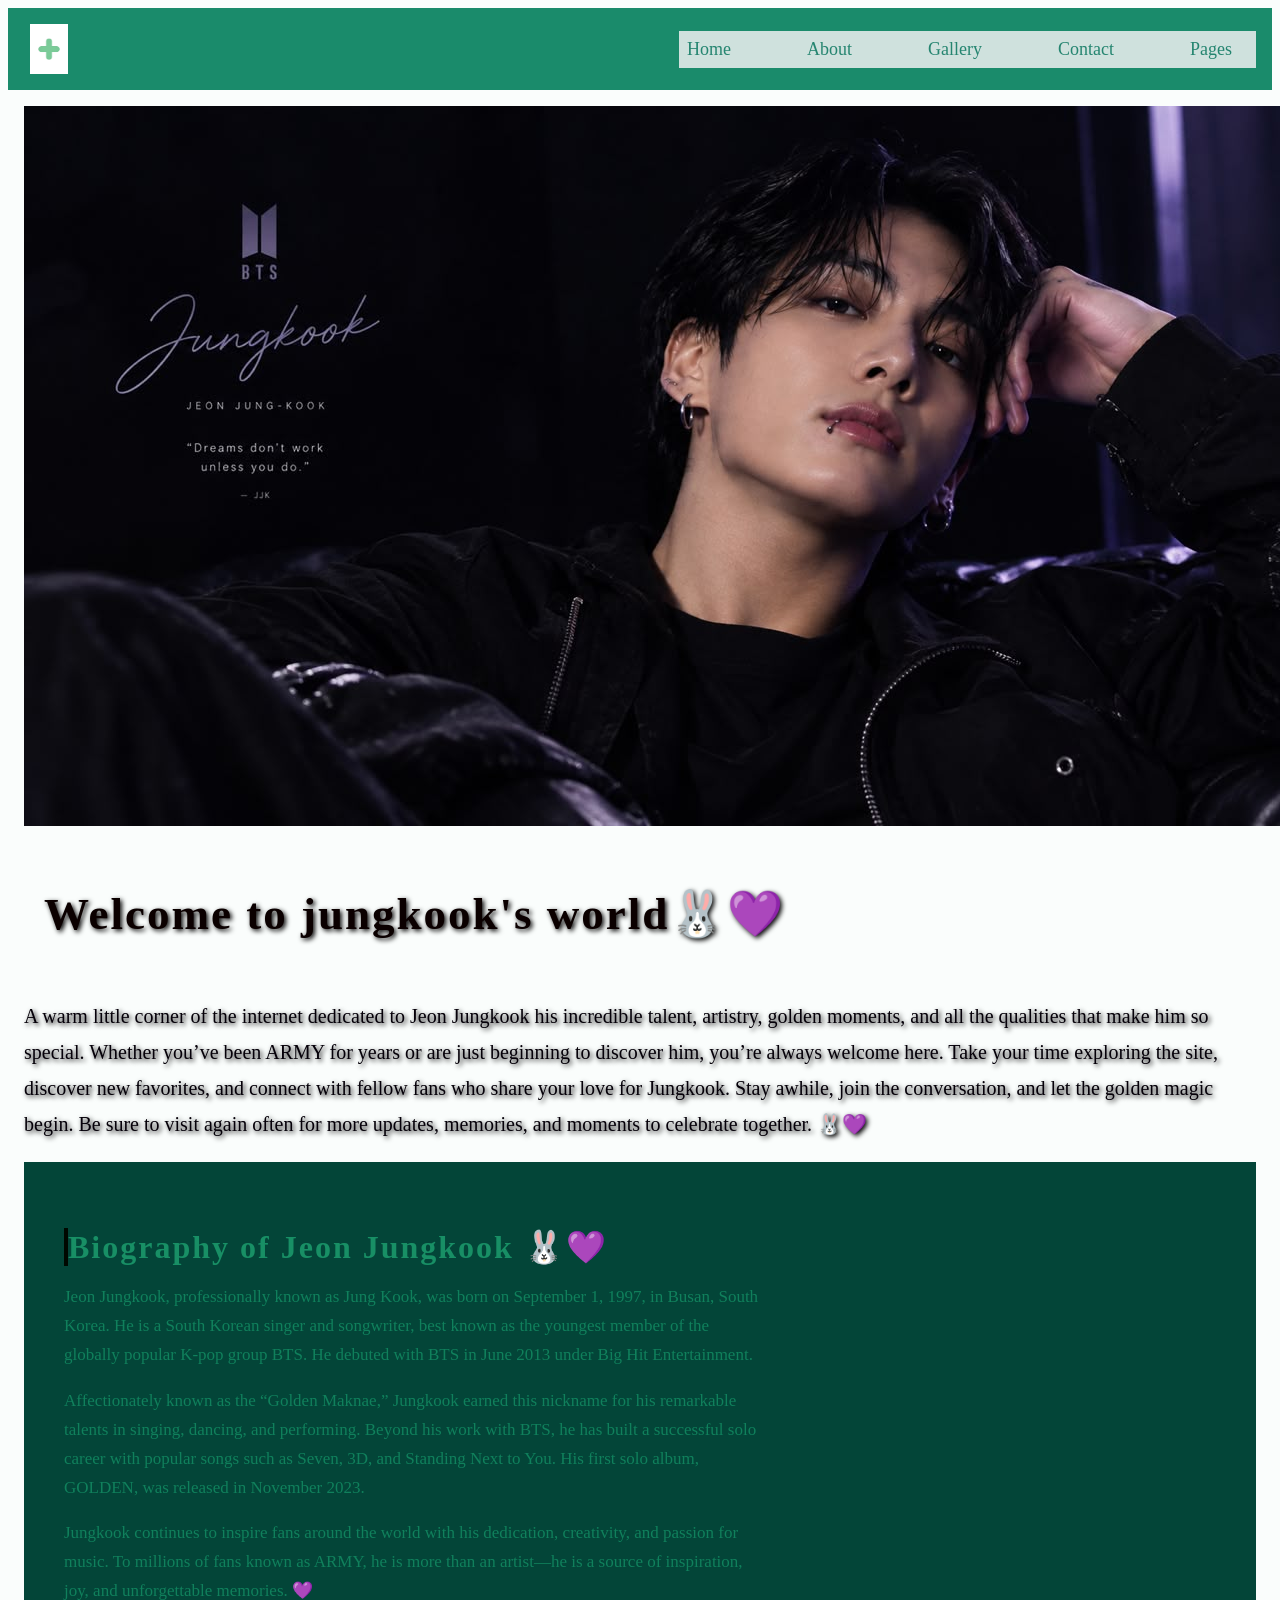
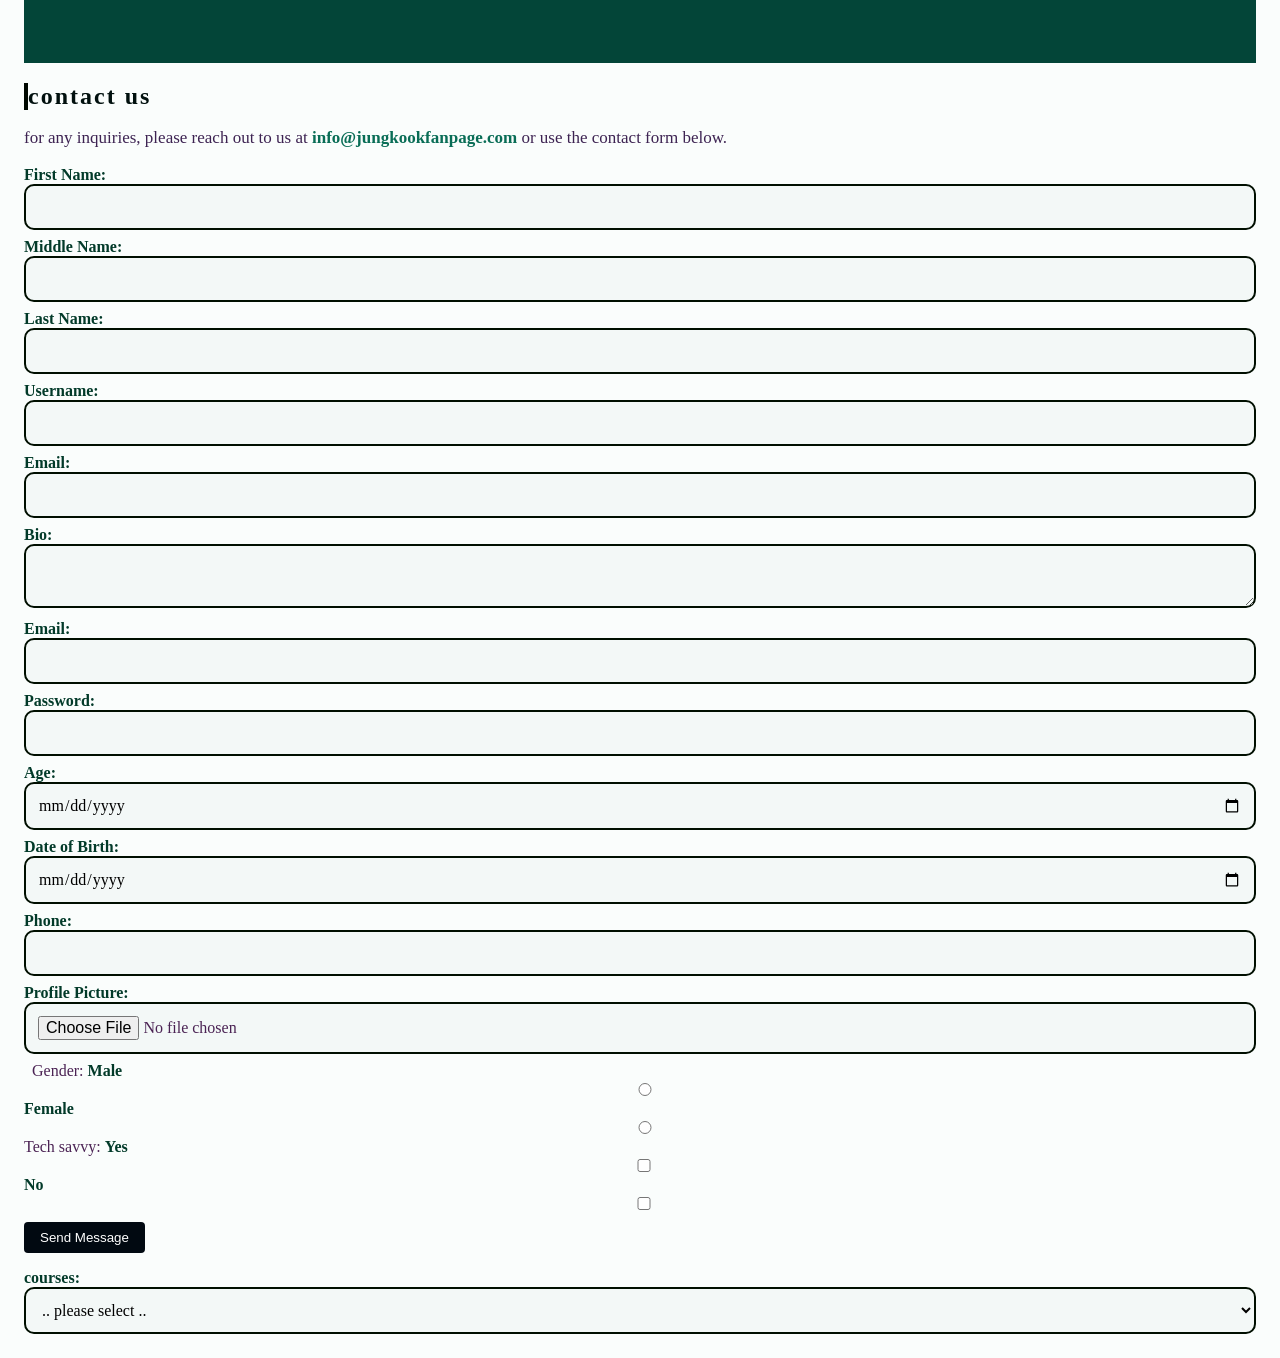
<file: html/index.html>
<!DOCTYPE html>
<html lang="en">
<head>
    <meta charset="UTF-8">
    <meta name="viewport" content="width=device-width, initial-scale=1.0">
<link rel="icon" href="../images/ass icon.jpeg" type="x-icon">
    <title>Jungkook Fanpage</title>
    <link rel="stylesheet" href="../style/lioness.css">
</head>
<body>
    <header>
        <img src="../images/ass logo.jpeg" alt="Logo" class="logo">
        <nav>
            <ul>
                <li><a href="#home">Home</a></li>
               <li><a href="#about">About</a></li>
                <li><a href="#gallery">Gallery</a></li>
                <li><a href="#contact">Contact</a></li>
                 <li><a href="#pages">Pages</a></li>
                  
            </ul>
        </nav>
    </header>
    <!-- Main content will go here -->
     <main>
        <section class="hero-content">
<img src="../images/jungkook image.jpeg" alt="Jungkook">
<h1>Welcome to jungkook's world🐰💜</h1>
    <p>
       A warm little corner of the internet dedicated to Jeon Jungkook his incredible talent, artistry, golden moments, and all the qualities that make him so special. Whether you’ve been ARMY for years or are just beginning to discover him, you’re always welcome here. 
Take your time exploring the site, discover new favorites, and connect with fellow fans who share your love for Jungkook. Stay awhile, join the conversation, and let the golden magic begin. Be sure to visit again often for more updates, memories, and moments to celebrate together. 🐰💜
  </p>
  </div>

        </section>
    <section class="about">
      <div class="bio-text">
        <h2>Biography of Jeon Jungkook 🐰💜</h2>
        <p>Jeon Jungkook, professionally known as Jung Kook, was born on September 1, 1997, in Busan, South Korea. He is a South Korean singer and songwriter, best known as the youngest member of the globally popular K-pop group BTS. He debuted with BTS in June 2013 under Big Hit Entertainment.</p>
        <p>Affectionately known as the “Golden Maknae,” Jungkook earned this nickname for his remarkable talents in singing, dancing, and performing. Beyond his work with BTS, he has built a successful solo career with popular songs such as Seven, 3D, and Standing Next to You. His first solo album, GOLDEN, was released in November 2023.</p>
        <p>Jungkook continues to inspire fans around the world with his dedication, creativity, and passion for music. To millions of fans known as ARMY, he is more than an artist—he is a source of inspiration, joy, and unforgettable memories. 💜</p>
    </div>
</section>
<section>
    <h2>contact us</h2>
    <p>for any inquiries, please reach out to us at <span class="email">info@jungkookfanpage.com</span> or use the contact form below.</p>
    <form>
      <div>
        <label for="FirstName">First Name:</label>
        <input type="text" class="name" name="name">
      </div>
      <div>
        <label for="MiddleName">Middle Name:</label>
        <input type="text" class="name" name="name">

      </div>
      <div>
        <label for="LastName">Last Name:</label>
        <input type="text" class="name" name="name">
      </div>
      <div>
        <label for="Username">Username:</label>
        <input type="text" class="name" name="name">
      </div>

      <div>
        <label for="email">Email:</label>
        <input type="email" class="email" name="email">
      </div>
      <div>
        <label for="Bio">Bio:</label>
        <textarea class="message" name="message"></textarea>
      </div>
      <div>
        <label for="email">Email:</label>
        <input type="email" class="email" name="email">
      </div>
      <div>
        <label for="Password">Password:</label>
        <input type="password" class="password" name="password">
      </div>
      <div>
        <label for="Age">Age:</label>
        <input type="date" class="age" name="age">
      </div>
      <div>
        <label for="date of birth">Date of Birth:</label>
        <input type="date" class="date-of-birth" name="date-of-birth">
      </div>
      <div>
        <label for="Phone">Phone:</label>
        <input type="tel" class="phone" name="phone">
      </div>
      <div>
        <label for="Profile Picture">Profile Picture:</label>
        <input type="file" class="profile-picture" name="profile-picture">
      </div>
      <div>
        &nbsp;
      <span>Gender:</span>
      
        <label for="Male">Male</label>
        <input type="radio" class="gender" name="gender" value="male">
      
        <label for="Female">Female</label>
        <input type="radio" class="gender" name="gender" value="female">
    <div>
        <span>Tech savvy:</span>
        <label for="TechSavvy">Yes</label>
        <input type="checkbox" class="tech-savvy" name="tech-savvy" value="yes">
        <label for="TechSavvy">No</label>
        <input type="checkbox" class="tech-savvy" name="tech-savvy" value="no">
      </div>
      <button type="submit">Send Message</button>
    </form>
</section>
 

</div> 
   <label for="courses">courses:</label>
   <select class="courses" name="courses">
    <option value="">.. please select ..</option>
     <option value="DL">Digital Literacy</option>
     <option value="SE">Software Engineering</option>
     <option value="DM">Data Marketing</option>
     <option value="DS">Data Science</option>
     <option value="AI">Artificial Intelligence</option>
     <option value="MP">Mobile Programming</option>
     <option value="WD">Web Development</option>
     <option value="UI">UI/UX Design</option>
     <option value="CS">Cyber Security</option>
     <option value="DA">Data Analysis</option>
     <option value="PY">Python Programming</option>

   </select>
</file>
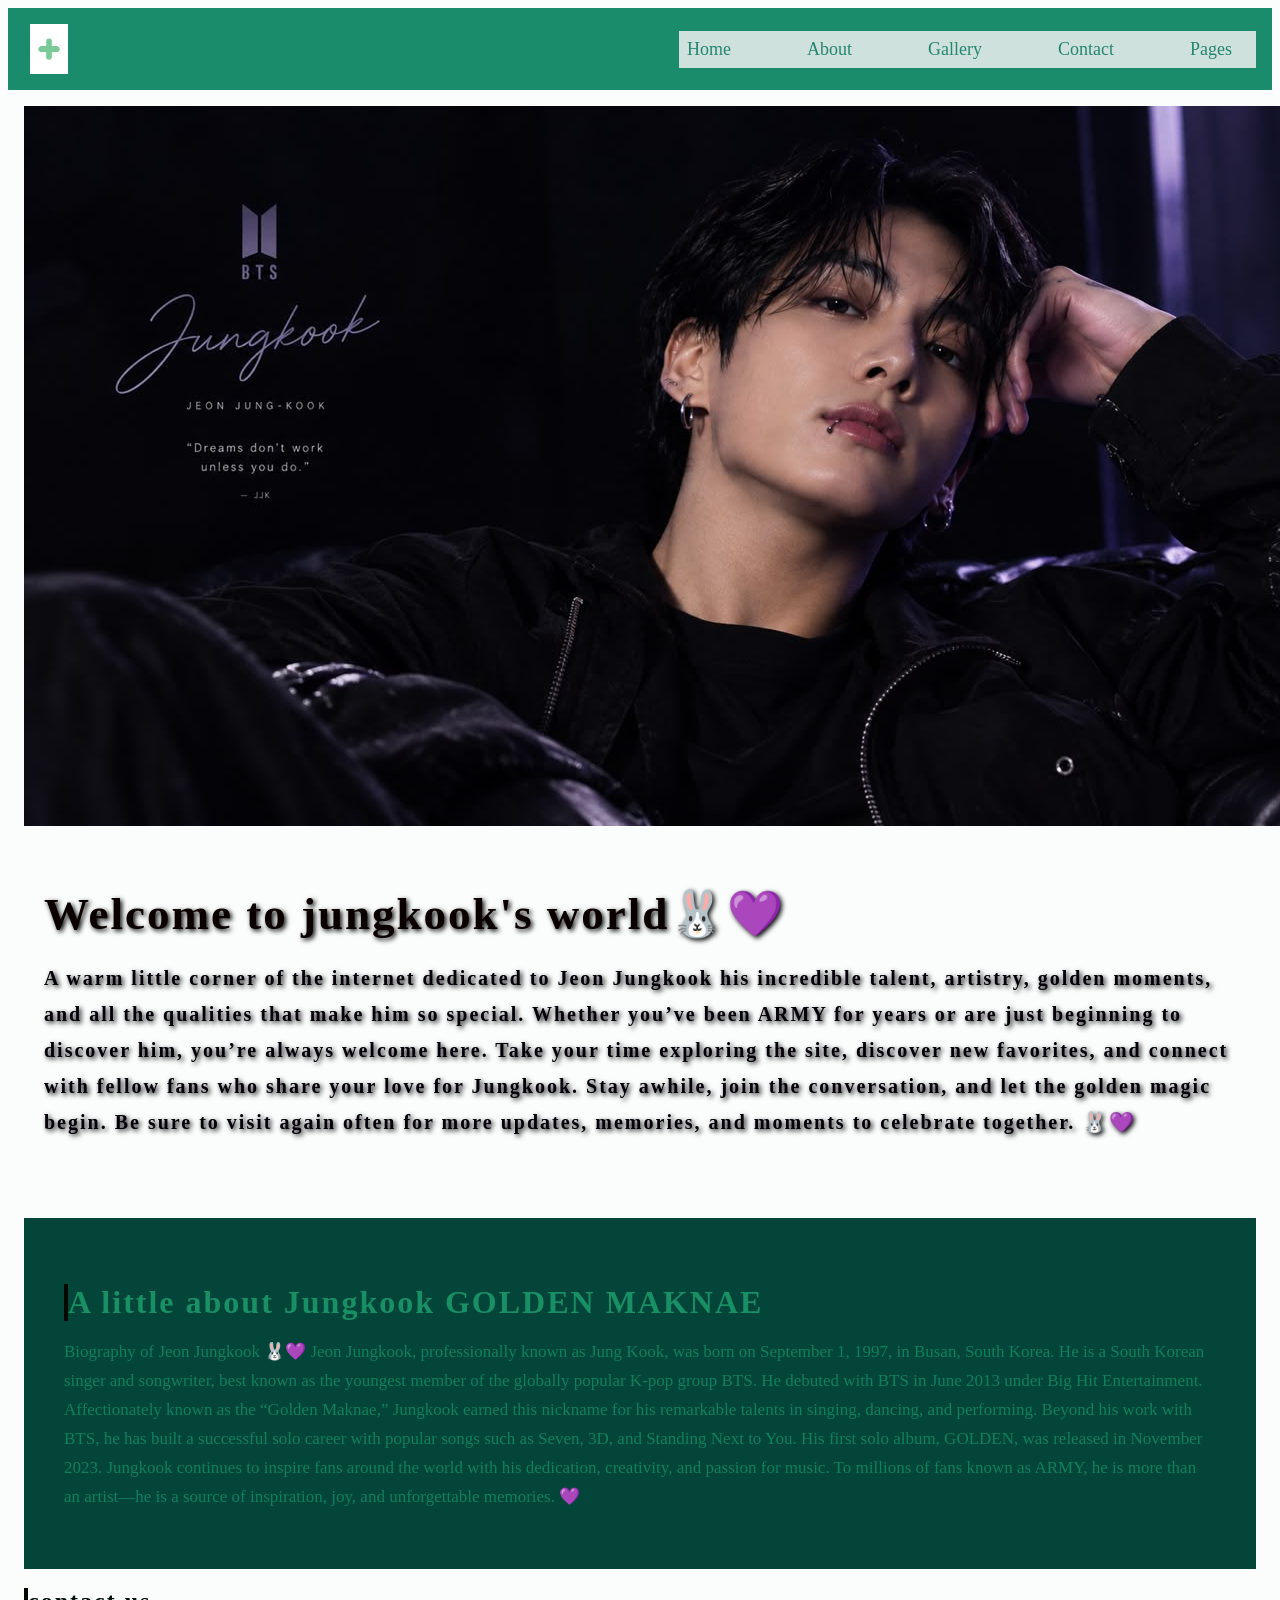
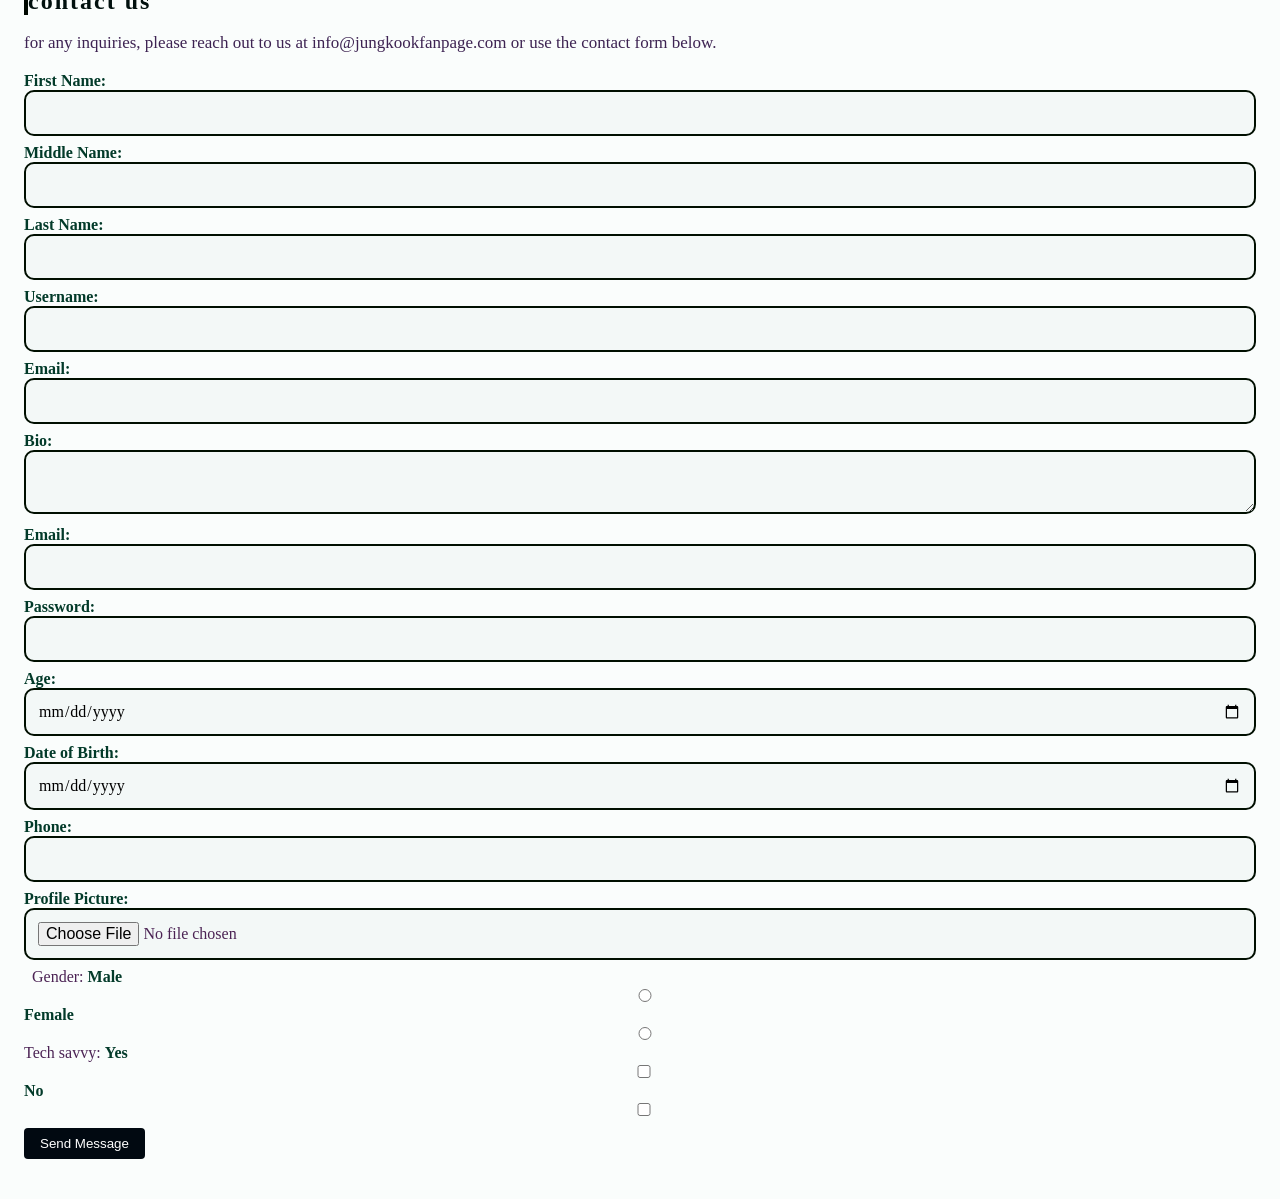
<file: pages/assignment4.html>
<!DOCTYPE html>
<html lang="en">
<head>
    <meta charset="UTF-8">
    <meta name="viewport" content="width=device-width, initial-scale=1.0">
<link rel="icon" href="../images/ass icon.jpeg" type="x-icon">
    <title>Jungkook Fanpage</title>
    <link rel="stylesheet" href="../style/lioness.css">
</head>
<body>
    <header>
        <img src="../images/ass logo.jpeg" alt="Logo">
        <nav>
            <ul>
                <li><a href="#home">Home</a></li>
               <li><a href="#about">About</a></li>
                <li><a href="#gallery">Gallery</a></li>
                <li><a href="#contact">Contact</a></li>
                 <li><a href="#pages">Pages</a></li>
                  
            </ul>
        </nav>
    </header>
    <!-- Main content will go here -->
     <main>
        <section class="hero-content">
<img src="../images/jungkook image.jpeg" alt="Jungkook">
<h1>Welcome to jungkook's world🐰💜
    <p> A warm little corner of the internet dedicated to Jeon Jungkook his incredible talent, artistry, golden moments, and all the qualities that make him so special. Whether you’ve been ARMY for years or are just beginning to discover him, you’re always welcome here. 
Take your time exploring the site, discover new favorites, and connect with fellow fans who share your love for Jungkook. Stay awhile, join the conversation, and let the golden magic begin. Be sure to visit again often for more updates, memories, and moments to celebrate together. 🐰💜</p>

        </section>
    <section class="about">
    <h2>A little about Jungkook GOLDEN MAKNAE</h2>
    <p>Biography of Jeon Jungkook 🐰💜
Jeon Jungkook, professionally known as Jung Kook, was born on September 1, 1997, in Busan, South Korea. He is a South Korean singer and songwriter, best known as the youngest member of the globally popular K-pop group BTS. He debuted with BTS in June 2013 under Big Hit Entertainment.
Affectionately known as the “Golden Maknae,” Jungkook earned this nickname for his remarkable talents in singing, dancing, and performing. Beyond his work with BTS, he has built a successful solo career with popular songs such as Seven, 3D, and Standing Next to You. His first solo album, GOLDEN, was released in November 2023.
Jungkook continues to inspire fans around the world with his dedication, creativity, and passion for music. To millions of fans known as ARMY, he is more than an artist—he is a source of inspiration, joy, and unforgettable memories. 💜</p>
</section>
<section>
    <h2>contact us</h2>
    <p>for any inquiries, please reach out to us at info@jungkookfanpage.com or use the contact form below.</p>
    <form>
      <div>
        <label for="FirstName">First Name:</label>
        <input type="text" class="name" name="name">
      </div>
      <div>
        <label for="MiddleName">Middle Name:</label>
        <input type="text" class="name" name="name">

      </div>
      <div>
        <label for="LastName">Last Name:</label>
        <input type="text" class="name" name="name">
      </div>
      <div>
        <label for="Username">Username:</label>
        <input type="text" class="name" name="name">
      </div>

      <div>
        <label for="email">Email:</label>
        <input type="email" class="email" name="email">
      </div>
      <div>
        <label for="Bio">Bio:</label>
        <textarea class="message" name="message"></textarea>
      </div>
      <div>
        <label for="email">Email:</label>
        <input type="email" class="email" name="email">
      </div>
      <div>
        <label for="Password">Password:</label>
        <input type="password" class="password" name="password">
      </div>
      <div>
        <label for="Age">Age:</label>
        <input type="date" class="age" name="age">
      </div>
      <div>
        <label for="date of birth">Date of Birth:</label>
        <input type="date" class="date-of-birth" name="date-of-birth">
      </div>
      <div>
        <label for="Phone">Phone:</label>
        <input type="tel" class="phone" name="phone">
      </div>
      <div>
        <label for="Profile Picture">Profile Picture:</label>
        <input type="file" class="profile-picture" name="profile-picture">
      </div>
      <div>
        &nbsp;
      <span>Gender:</span>
      
        <label for="Male">Male</label>
        <input type="radio" class="gender" name="gender" value="male">
      
        <label for="Female">Female</label>
        <input type="radio" class="gender" name="gender" value="female">
    <div>
        <span>Tech savvy:</span>
        <label for="TechSavvy">Yes</label>
        <input type="checkbox" class="tech-savvy" name="tech-savvy" value="yes">
        <label for="TechSavvy">No</label>
        <input type="checkbox" class="tech-savvy" name="tech-savvy" value="no">
      </div>
      <button type="submit">Send Message</button>
    </form>
</section>
 

     </main>
</body>
</html>
</file>
<file: style/lioness.css>
/* Lioness CSS Styles */
body {
  font-family: Georgia, serif;
  background-color: #fafdfc;
  color:#4b2354;
}

header {
  background-color: #1a8b6b;
  color: #ffffff;
  padding: 1rem;
  display: flex;
  justify-content: space-between;
  align-items: center;
}
header img {
    width: 50px;
  height: 50px;
  object-fit: contain;

}

nav {
  background-color: #e8edece1;
  padding: 0.5rem;
}

nav a {
  color: #258570;
  text-decoration: none;
  font-weight: 500;
  font-size: 18px;
  font-family: Georgia, serif;
  transition: 0.3s ;
  margin-right: 1rem;
}
nav a:hover {
  color: white;
  text-decoration: underline;
}
nav ul {
  list-style: none;
  display: flex;
  gap: 60px;
  margin: 0;
  padding: 0;
}

main {
  padding: 1rem;
}

section {
  margin-bottom: 1rem;
}

form div {
  margin-bottom: 0.5rem;
}

label {
  font-weight: bold;
  font-family: Georgia, serif;
  font-size: 16px;
  color: #023a29;
}

input, select, textarea {
  width: 100%;
  padding:12px;
  border: 2px solid #000f00;
  border-radius: 10px;
  background-color: rgba(239, 246, 246, 0.62);
  font-family: Georgia, serif;
  font-size: 16px;
  box-sizing: border-box;
}
input:focus, select:focus, textarea:focus {
  outline: none;
  border-color: #040504;
  box-shadow: 0 0 10px #011201;
}

button {
  background-color: #010911;
  color: #fff;
  padding: 0.5rem 1rem;
  border: none;
  border-radius: 4px;
  cursor: pointer;
}
h1, h2, h3 {
  color: #01100e;
  font-family: Georgia, serif;
  font-weight: bold;
  letter-spacing: 2px;
}
h2 {
  border-left: 4px solid #000800;
  margin-bottom: 12px;
}
p {
  font-family: Georgia, serif;
  font-size: 17px;
  line-height: 1.3;
  color:#3d2352;
}

button:hover {
  background-color: #000f08;
}
.email {
  color: #096d56;
  font-weight: bold;
}
.about {
  background-color: #034538;
  padding: 40px;
  margin-top: 0;
}
.bio-text {
  max-width: 700px;
}
.about h2 {
  color: #188f65;
  font-size: 32px;
  margin-bottom: 0;
  font-family: Georgia, serif;ktmq44fgrt
}
.about p {
  color: #10805c;
  font-size: 17px;
  line-height: 1.7;
  font-family: Georgia, serif;
}
.hero {
background-size: cover;
background-position: center;    m 
  margin-bottom: 500px;
  display: flex;mdf
  justify-content: center;
  align-items: center;
}
.hero-content h1{
  color: #0b0000;
  font-size: 45px;
  font-family: Georgia, serif;
  text-shadow: 2px 2px 5px black;
  padding: 20px;
}
.hero-content p {
  color: #050009;
  font-size: 20px;
  font-family: Georgia, serif;
  line-height: 1.8;
  text-shadow: 2px 2px 5px black;
}
</file>
